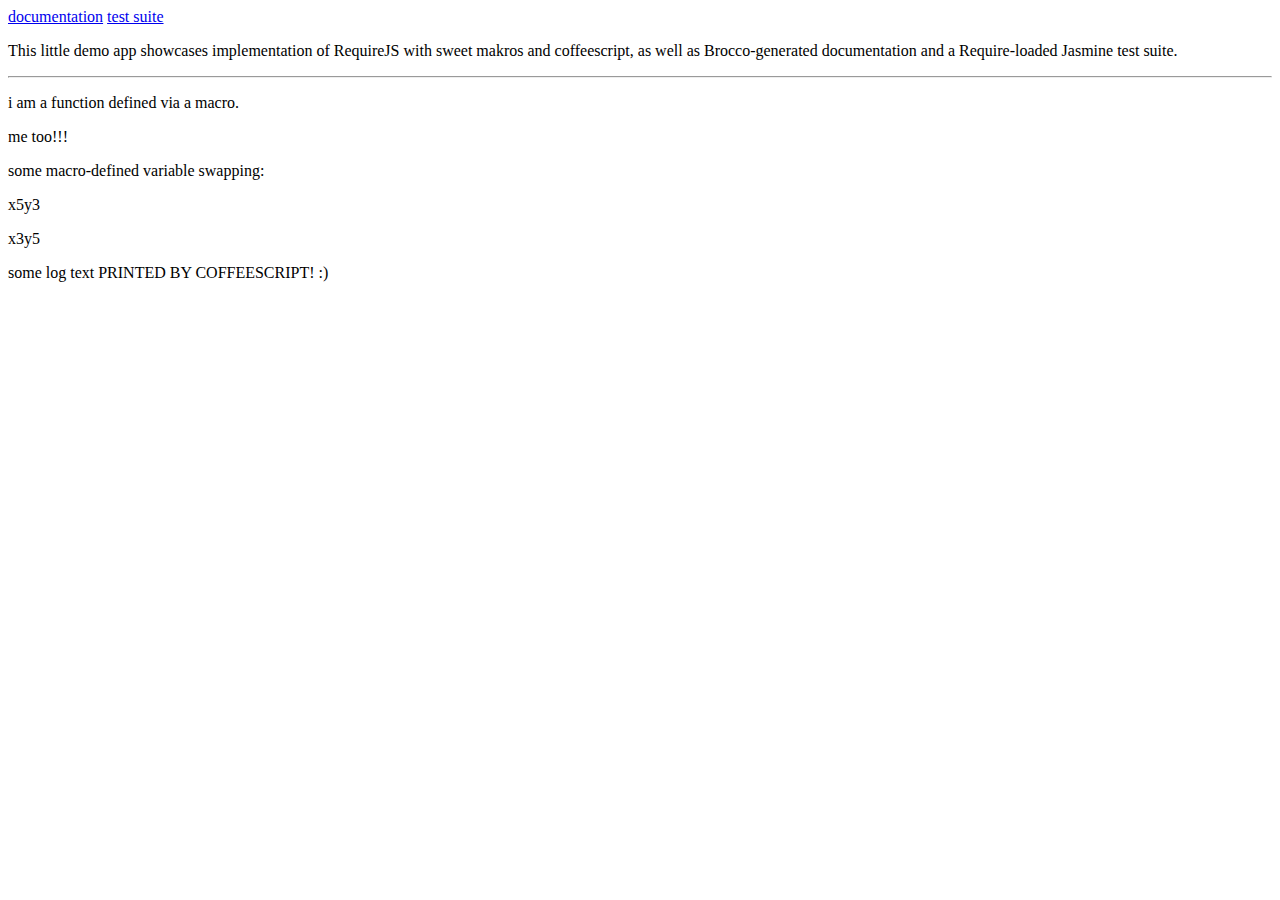
<file: index.html>
<!DOCTYPE html>
<html>
	<head>
		<title>demo</title>
		<link rel="stylesheet" href="style.css"></link>
	</head>
	<body>
		<a class="sidelink" href="doc.html">documentation</a>
		<a class="sidelink" href="test.html">test suite</a>
		<p>This little demo app showcases implementation of RequireJS with sweet makros and coffeescript, as well as Brocco-generated documentation and a Require-loaded Jasmine test suite.</p>
		<hr/>
		<div id="logger"></div>
		<script data-main="main.js" type="text/javascript" src="lib/require/require.js"></script>
	</body>
</html>
</file>
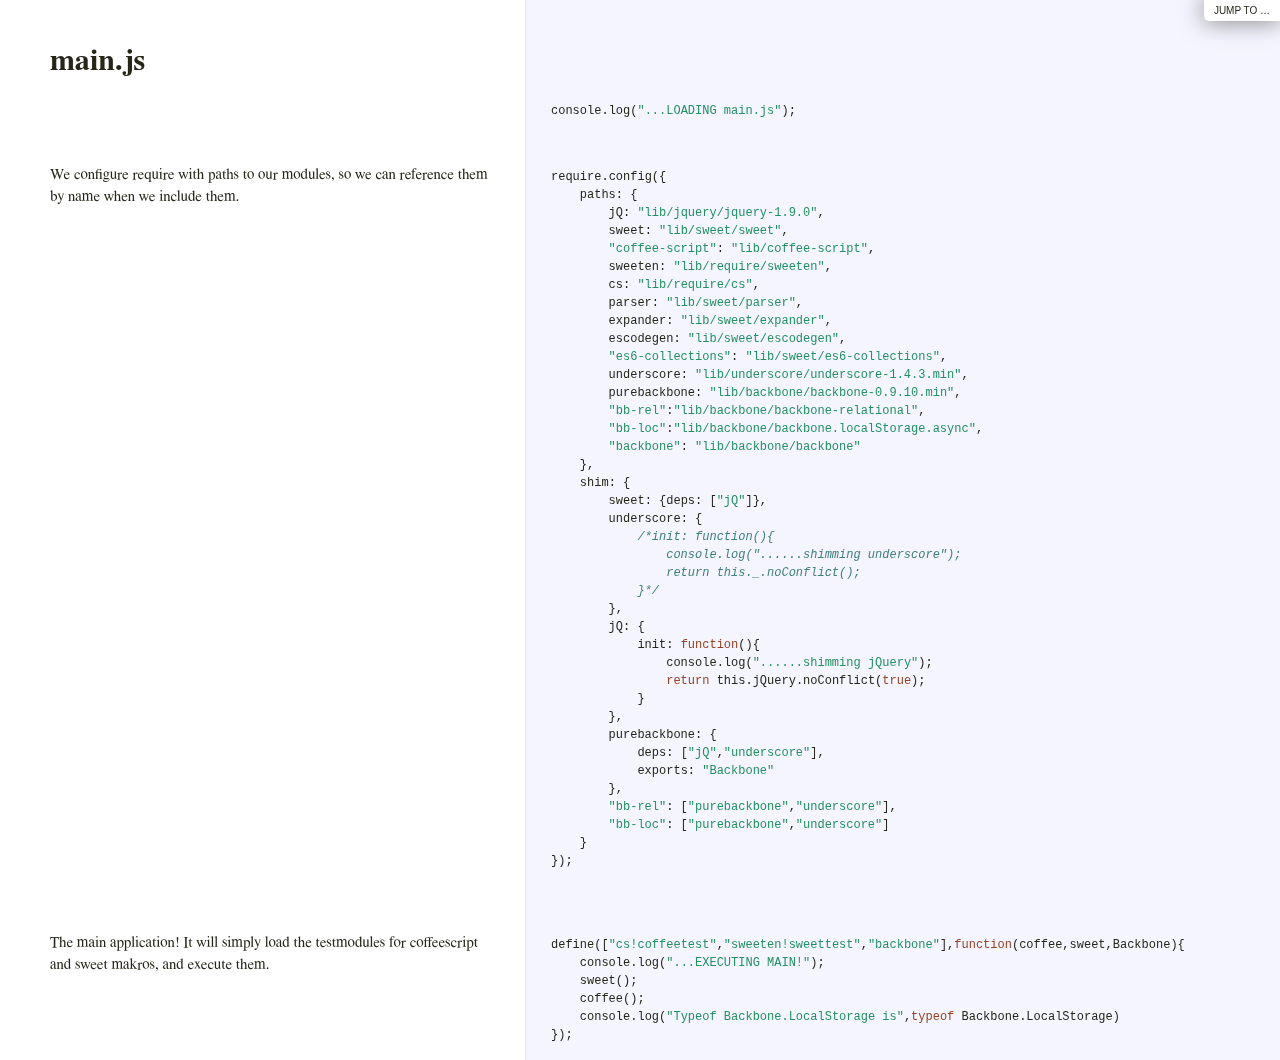
<file: doc.html>
<!DOCTYPE html>
<meta charset="utf-8">
<!-- This HTML page renders the documentation for [Brocco](?brocco.js) and
     also serves as an example of how to create dynamic documentation
     using it. -->
<link rel="stylesheet" href="lib/brocco/docco.css">
<title></title>
<div id="container">
  <div id="background"></div>
  <div id="jump_to">
    Jump To &hellip;
    <div id="jump_wrapper">
      <div id="jump_page">
        <!-- These are links for the pages that will
             be documented. <code>[jump-to.js](?jump-to.js)</code>
             automatically turns them into real links on page load. -->
        <a class="source">main.js</a>
        <a class="source">logger.js</a>
        <a class="source">sweettest.js</a>
        <a class="source">coffeetest.coffee</a>
        <a class="source">index.html</a>
      </div>
  </div>
</div>
<script src="lib/showdown.js"></script>
<script src="lib/codemirror/codemirror.js"></script>
<script src="lib/codemirror/codemirror-javascript-mode.js"></script>
<script src="lib/codemirror/codemirror-xml-mode.js"></script>
<script src="lib/codemirror/codemirror-css-mode.js"></script>
<script src="lib/codemirror/codemirror-htmlmixed-mode.js"></script>
<script src="lib/brocco/brocco.js"></script>
<script src="lib/brocco/html-and-css.js"></script>
<script src="lib/brocco/jump-to.js"></script>
</file>
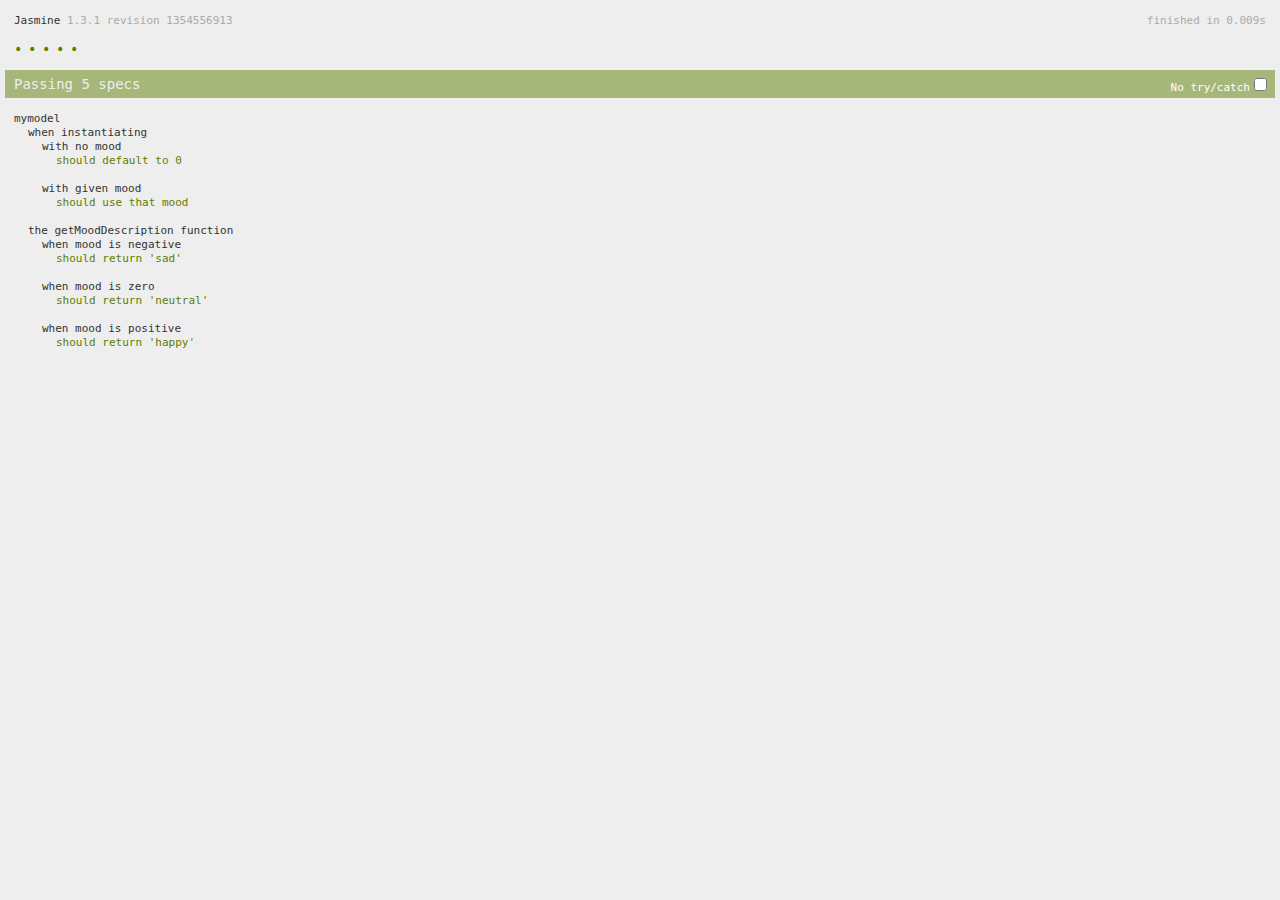
<file: test.html>
<!DOCTYPE html>
<html>
	<head>
		<title>demo tests</title>
		<link rel="stylesheet" type="text/css" href="lib/jasmine/jasmine.css">
	</head>
	<body>
		<script type="text/javascript" src="lib/jasmine/jasmine.js"></script>
		<script type="text/javascript" src="lib/jasmine/jasmine-html.js"></script>
		<script data-main="bootstrap.js" type="text/javascript" src="lib/require/require.js"></script>
		<script type="text/javascript">
			require(["tests/test"]);
		</script>
	</body>
</html>
</file>
<file: style.css>
a.doclink {
	position:fixed;
	height: 20px;
	width: 100px;
	top: 0;
	right: 0;
	background-color: #CCC;
}
</file>
<file: lib/brocco/docco.css>
/*--------------------- Layout and Typography ----------------------------*/
body {
  font-family: 'Palatino Linotype', 'Book Antiqua', Palatino, FreeSerif, serif;
  font-size: 15px;
  line-height: 22px;
  color: #252519;
  margin: 0; padding: 0;
}
a {
  color: #261a3b;
}
  a:visited {
    color: #261a3b;
  }
p {
  margin: 0 0 15px 0;
}
h1, h2, h3, h4, h5, h6 {
  margin: 0px 0 15px 0;
}
  h1 {
    margin-top: 40px;
  }
hr {
    border: 0 none;
    border-top: 1px solid #e5e5ee;
    height: 1px;
    margin: 20px 0;
}
#container {
  position: relative;
}
#background {
  position: fixed;
  top: 0; left: 525px; right: 0; bottom: 0;
  background: #f5f5ff;
  border-left: 1px solid #e5e5ee;
  z-index: -1;
}
#jump_to, #jump_page {
  background: white;
  -webkit-box-shadow: 0 0 25px #777; -moz-box-shadow: 0 0 25px #777;
  -webkit-border-bottom-left-radius: 5px; -moz-border-radius-bottomleft: 5px;
  font: 10px Arial;
  text-transform: uppercase;
  cursor: pointer;
  text-align: right;
}
#jump_to, #jump_wrapper {
  position: fixed;
  right: 0; top: 0;
  padding: 5px 10px;
}
  #jump_wrapper {
    padding: 0;
    display: none;
  }
    #jump_to:hover #jump_wrapper {
      display: block;
    }
    #jump_page {
      padding: 5px 0 3px;
      margin: 0 0 25px 25px;
    }
      #jump_page .source {
        display: block;
        padding: 5px 10px;
        text-decoration: none;
        border-top: 1px solid #eee;
      }
        #jump_page .source:hover {
          background: #f5f5ff;
        }
        #jump_page .source:first-child {
        }
table td {
  border: 0;
  outline: 0;
}
  td.docs, th.docs {
    max-width: 450px;
    min-width: 450px;
    min-height: 5px;
    padding: 10px 25px 1px 50px;
    overflow-x: hidden;
    vertical-align: top;
    text-align: left;
  }
    .docs pre {
      margin: 15px 0 15px;
      padding-left: 15px;
    }
    .docs p tt, .docs p code {
      background: #f8f8ff;
      border: 1px solid #dedede;
      font-size: 12px;
      padding: 0 0.2em;
    }
    .pilwrap {
      position: relative;
    }
      .pilcrow {
        font: 12px Arial;
        text-decoration: none;
        color: #454545;
        position: absolute;
        top: 3px; left: -20px;
        padding: 1px 2px;
        opacity: 0;
        -webkit-transition: opacity 0.2s linear;
      }
        td.docs:hover .pilcrow {
          opacity: 1;
        }
  td.code, th.code {
    padding: 14px 15px 16px 25px;
    width: 100%;
    vertical-align: top;
    background: #f5f5ff;
    border-left: 1px solid #e5e5ee;
  }
    pre, tt, code {
      font-size: 12px; line-height: 18px;
      font-family: Menlo, Monaco, Consolas, "Lucida Console", monospace;
      margin: 0; padding: 0;
    }


/*---------------------- Syntax Highlighting -----------------------------*/
td.linenos { background-color: #f0f0f0; padding-right: 10px; }
span.lineno { background-color: #f0f0f0; padding: 0 5px 0 5px; }
body .hll { background-color: #ffffcc }
body .c { color: #408080; font-style: italic }  /* Comment */
body .err { border: 1px solid #FF0000 }         /* Error */
body .k { color: #954121 }                      /* Keyword */
body .o { color: #666666 }                      /* Operator */
body .cm { color: #408080; font-style: italic } /* Comment.Multiline */
body .cp { color: #BC7A00 }                     /* Comment.Preproc */
body .c1 { color: #408080; font-style: italic } /* Comment.Single */
body .cs { color: #408080; font-style: italic } /* Comment.Special */
body .gd { color: #A00000 }                     /* Generic.Deleted */
body .ge { font-style: italic }                 /* Generic.Emph */
body .gr { color: #FF0000 }                     /* Generic.Error */
body .gh { color: #000080; font-weight: bold }  /* Generic.Heading */
body .gi { color: #00A000 }                     /* Generic.Inserted */
body .go { color: #808080 }                     /* Generic.Output */
body .gp { color: #000080; font-weight: bold }  /* Generic.Prompt */
body .gs { font-weight: bold }                  /* Generic.Strong */
body .gu { color: #800080; font-weight: bold }  /* Generic.Subheading */
body .gt { color: #0040D0 }                     /* Generic.Traceback */
body .kc { color: #954121 }                     /* Keyword.Constant */
body .kd { color: #954121; font-weight: bold }  /* Keyword.Declaration */
body .kn { color: #954121; font-weight: bold }  /* Keyword.Namespace */
body .kp { color: #954121 }                     /* Keyword.Pseudo */
body .kr { color: #954121; font-weight: bold }  /* Keyword.Reserved */
body .kt { color: #B00040 }                     /* Keyword.Type */
body .m { color: #666666 }                      /* Literal.Number */
body .s { color: #219161 }                      /* Literal.String */
body .na { color: #7D9029 }                     /* Name.Attribute */
body .nb { color: #954121 }                     /* Name.Builtin */
body .nc { color: #0000FF; font-weight: bold }  /* Name.Class */
body .no { color: #880000 }                     /* Name.Constant */
body .nd { color: #AA22FF }                     /* Name.Decorator */
body .ni { color: #999999; font-weight: bold }  /* Name.Entity */
body .ne { color: #D2413A; font-weight: bold }  /* Name.Exception */
body .nf { color: #0000FF }                     /* Name.Function */
body .nl { color: #A0A000 }                     /* Name.Label */
body .nn { color: #0000FF; font-weight: bold }  /* Name.Namespace */
body .nt { color: #954121; font-weight: bold }  /* Name.Tag */
body .nv { color: #19469D }                     /* Name.Variable */
body .ow { color: #AA22FF; font-weight: bold }  /* Operator.Word */
body .w { color: #bbbbbb }                      /* Text.Whitespace */
body .mf { color: #666666 }                     /* Literal.Number.Float */
body .mh { color: #666666 }                     /* Literal.Number.Hex */
body .mi { color: #666666 }                     /* Literal.Number.Integer */
body .mo { color: #666666 }                     /* Literal.Number.Oct */
body .sb { color: #219161 }                     /* Literal.String.Backtick */
body .sc { color: #219161 }                     /* Literal.String.Char */
body .sd { color: #219161; font-style: italic } /* Literal.String.Doc */
body .s2 { color: #219161 }                     /* Literal.String.Double */
body .se { color: #BB6622; font-weight: bold }  /* Literal.String.Escape */
body .sh { color: #219161 }                     /* Literal.String.Heredoc */
body .si { color: #BB6688; font-weight: bold }  /* Literal.String.Interpol */
body .sx { color: #954121 }                     /* Literal.String.Other */
body .sr { color: #BB6688 }                     /* Literal.String.Regex */
body .s1 { color: #219161 }                     /* Literal.String.Single */
body .ss { color: #19469D }                     /* Literal.String.Symbol */
body .bp { color: #954121 }                     /* Name.Builtin.Pseudo */
body .vc { color: #19469D }                     /* Name.Variable.Class */
body .vg { color: #19469D }                     /* Name.Variable.Global */
body .vi { color: #19469D }                     /* Name.Variable.Instance */
body .il { color: #666666 }                     /* Literal.Number.Integer.Long */
</file>
<file: lib/jasmine/jasmine.css>
body { background-color: #eeeeee; padding: 0; margin: 5px; overflow-y: scroll; }

#HTMLReporter { font-size: 11px; font-family: Monaco, "Lucida Console", monospace; line-height: 14px; color: #333333; }
#HTMLReporter a { text-decoration: none; }
#HTMLReporter a:hover { text-decoration: underline; }
#HTMLReporter p, #HTMLReporter h1, #HTMLReporter h2, #HTMLReporter h3, #HTMLReporter h4, #HTMLReporter h5, #HTMLReporter h6 { margin: 0; line-height: 14px; }
#HTMLReporter .banner, #HTMLReporter .symbolSummary, #HTMLReporter .summary, #HTMLReporter .resultMessage, #HTMLReporter .specDetail .description, #HTMLReporter .alert .bar, #HTMLReporter .stackTrace { padding-left: 9px; padding-right: 9px; }
#HTMLReporter #jasmine_content { position: fixed; right: 100%; }
#HTMLReporter .version { color: #aaaaaa; }
#HTMLReporter .banner { margin-top: 14px; }
#HTMLReporter .duration { color: #aaaaaa; float: right; }
#HTMLReporter .symbolSummary { overflow: hidden; *zoom: 1; margin: 14px 0; }
#HTMLReporter .symbolSummary li { display: block; float: left; height: 7px; width: 14px; margin-bottom: 7px; font-size: 16px; }
#HTMLReporter .symbolSummary li.passed { font-size: 14px; }
#HTMLReporter .symbolSummary li.passed:before { color: #5e7d00; content: "\02022"; }
#HTMLReporter .symbolSummary li.failed { line-height: 9px; }
#HTMLReporter .symbolSummary li.failed:before { color: #b03911; content: "x"; font-weight: bold; margin-left: -1px; }
#HTMLReporter .symbolSummary li.skipped { font-size: 14px; }
#HTMLReporter .symbolSummary li.skipped:before { color: #bababa; content: "\02022"; }
#HTMLReporter .symbolSummary li.pending { line-height: 11px; }
#HTMLReporter .symbolSummary li.pending:before { color: #aaaaaa; content: "-"; }
#HTMLReporter .exceptions { color: #fff; float: right; margin-top: 5px; margin-right: 5px; }
#HTMLReporter .bar { line-height: 28px; font-size: 14px; display: block; color: #eee; }
#HTMLReporter .runningAlert { background-color: #666666; }
#HTMLReporter .skippedAlert { background-color: #aaaaaa; }
#HTMLReporter .skippedAlert:first-child { background-color: #333333; }
#HTMLReporter .skippedAlert:hover { text-decoration: none; color: white; text-decoration: underline; }
#HTMLReporter .passingAlert { background-color: #a6b779; }
#HTMLReporter .passingAlert:first-child { background-color: #5e7d00; }
#HTMLReporter .failingAlert { background-color: #cf867e; }
#HTMLReporter .failingAlert:first-child { background-color: #b03911; }
#HTMLReporter .results { margin-top: 14px; }
#HTMLReporter #details { display: none; }
#HTMLReporter .resultsMenu, #HTMLReporter .resultsMenu a { background-color: #fff; color: #333333; }
#HTMLReporter.showDetails .summaryMenuItem { font-weight: normal; text-decoration: inherit; }
#HTMLReporter.showDetails .summaryMenuItem:hover { text-decoration: underline; }
#HTMLReporter.showDetails .detailsMenuItem { font-weight: bold; text-decoration: underline; }
#HTMLReporter.showDetails .summary { display: none; }
#HTMLReporter.showDetails #details { display: block; }
#HTMLReporter .summaryMenuItem { font-weight: bold; text-decoration: underline; }
#HTMLReporter .summary { margin-top: 14px; }
#HTMLReporter .summary .suite .suite, #HTMLReporter .summary .specSummary { margin-left: 14px; }
#HTMLReporter .summary .specSummary.passed a { color: #5e7d00; }
#HTMLReporter .summary .specSummary.failed a { color: #b03911; }
#HTMLReporter .description + .suite { margin-top: 0; }
#HTMLReporter .suite { margin-top: 14px; }
#HTMLReporter .suite a { color: #333333; }
#HTMLReporter #details .specDetail { margin-bottom: 28px; }
#HTMLReporter #details .specDetail .description { display: block; color: white; background-color: #b03911; }
#HTMLReporter .resultMessage { padding-top: 14px; color: #333333; }
#HTMLReporter .resultMessage span.result { display: block; }
#HTMLReporter .stackTrace { margin: 5px 0 0 0; max-height: 224px; overflow: auto; line-height: 18px; color: #666666; border: 1px solid #ddd; background: white; white-space: pre; }

#TrivialReporter { padding: 8px 13px; position: absolute; top: 0; bottom: 0; left: 0; right: 0; overflow-y: scroll; background-color: white; font-family: "Helvetica Neue Light", "Lucida Grande", "Calibri", "Arial", sans-serif; /*.resultMessage {*/ /*white-space: pre;*/ /*}*/ }
#TrivialReporter a:visited, #TrivialReporter a { color: #303; }
#TrivialReporter a:hover, #TrivialReporter a:active { color: blue; }
#TrivialReporter .run_spec { float: right; padding-right: 5px; font-size: .8em; text-decoration: none; }
#TrivialReporter .banner { color: #303; background-color: #fef; padding: 5px; }
#TrivialReporter .logo { float: left; font-size: 1.1em; padding-left: 5px; }
#TrivialReporter .logo .version { font-size: .6em; padding-left: 1em; }
#TrivialReporter .runner.running { background-color: yellow; }
#TrivialReporter .options { text-align: right; font-size: .8em; }
#TrivialReporter .suite { border: 1px outset gray; margin: 5px 0; padding-left: 1em; }
#TrivialReporter .suite .suite { margin: 5px; }
#TrivialReporter .suite.passed { background-color: #dfd; }
#TrivialReporter .suite.failed { background-color: #fdd; }
#TrivialReporter .spec { margin: 5px; padding-left: 1em; clear: both; }
#TrivialReporter .spec.failed, #TrivialReporter .spec.passed, #TrivialReporter .spec.skipped { padding-bottom: 5px; border: 1px solid gray; }
#TrivialReporter .spec.failed { background-color: #fbb; border-color: red; }
#TrivialReporter .spec.passed { background-color: #bfb; border-color: green; }
#TrivialReporter .spec.skipped { background-color: #bbb; }
#TrivialReporter .messages { border-left: 1px dashed gray; padding-left: 1em; padding-right: 1em; }
#TrivialReporter .passed { background-color: #cfc; display: none; }
#TrivialReporter .failed { background-color: #fbb; }
#TrivialReporter .skipped { color: #777; background-color: #eee; display: none; }
#TrivialReporter .resultMessage span.result { display: block; line-height: 2em; color: black; }
#TrivialReporter .resultMessage .mismatch { color: black; }
#TrivialReporter .stackTrace { white-space: pre; font-size: .8em; margin-left: 10px; max-height: 5em; overflow: auto; border: 1px inset red; padding: 1em; background: #eef; }
#TrivialReporter .finished-at { padding-left: 1em; font-size: .6em; }
#TrivialReporter.show-passed .passed, #TrivialReporter.show-skipped .skipped { display: block; }
#TrivialReporter #jasmine_content { position: fixed; right: 100%; }
#TrivialReporter .runner { border: 1px solid gray; display: block; margin: 5px 0; padding: 2px 0 2px 10px; }
</file>
